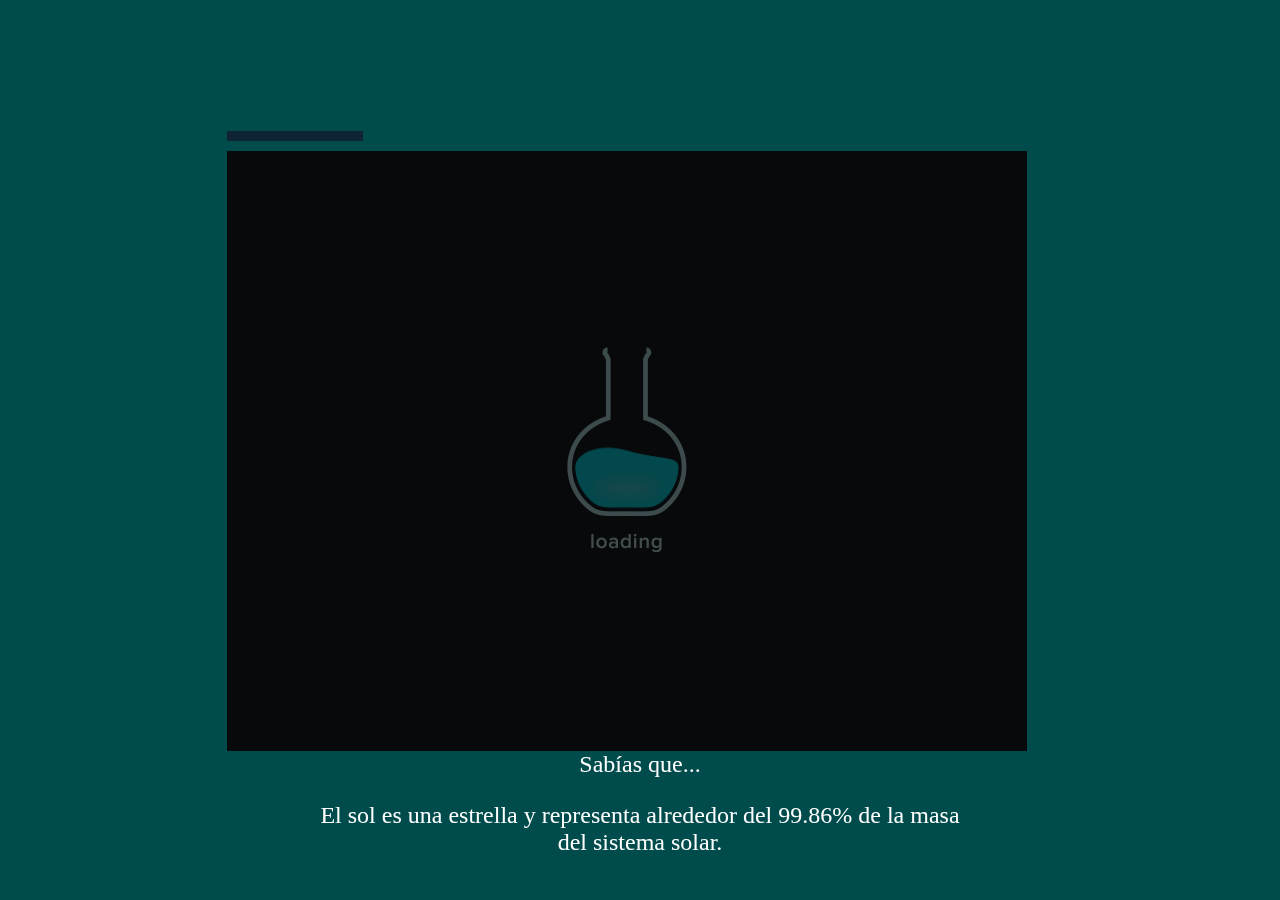
<file: cargando_tachito.html>
<!DOCTYPE html>
<html>
<head>
  <title>Reciclaje Interactivo</title>
  <meta charset="UTF-8">
  <link rel="stylesheet" type="text/css" href="css/cargando_tachito.css">
  <link rel="icon" href="imagenes/zona.png" type="image/png">
</head>
<body>
  <div class="loading-container">
    <div class="progress-bar"></div>
    <img src="imagenes/cargando.gif" class="loading-image" alt="Cargando...">
  </div>
  <div class="overlay"></div>
  <div class="sabias-que">
    <p>Sabías que...</p>
    <p id="sabias-que-texto"></p>
  </div>

  <script src="scripts/cargando_tachito.js"></script>
</body>
</html>
</file>
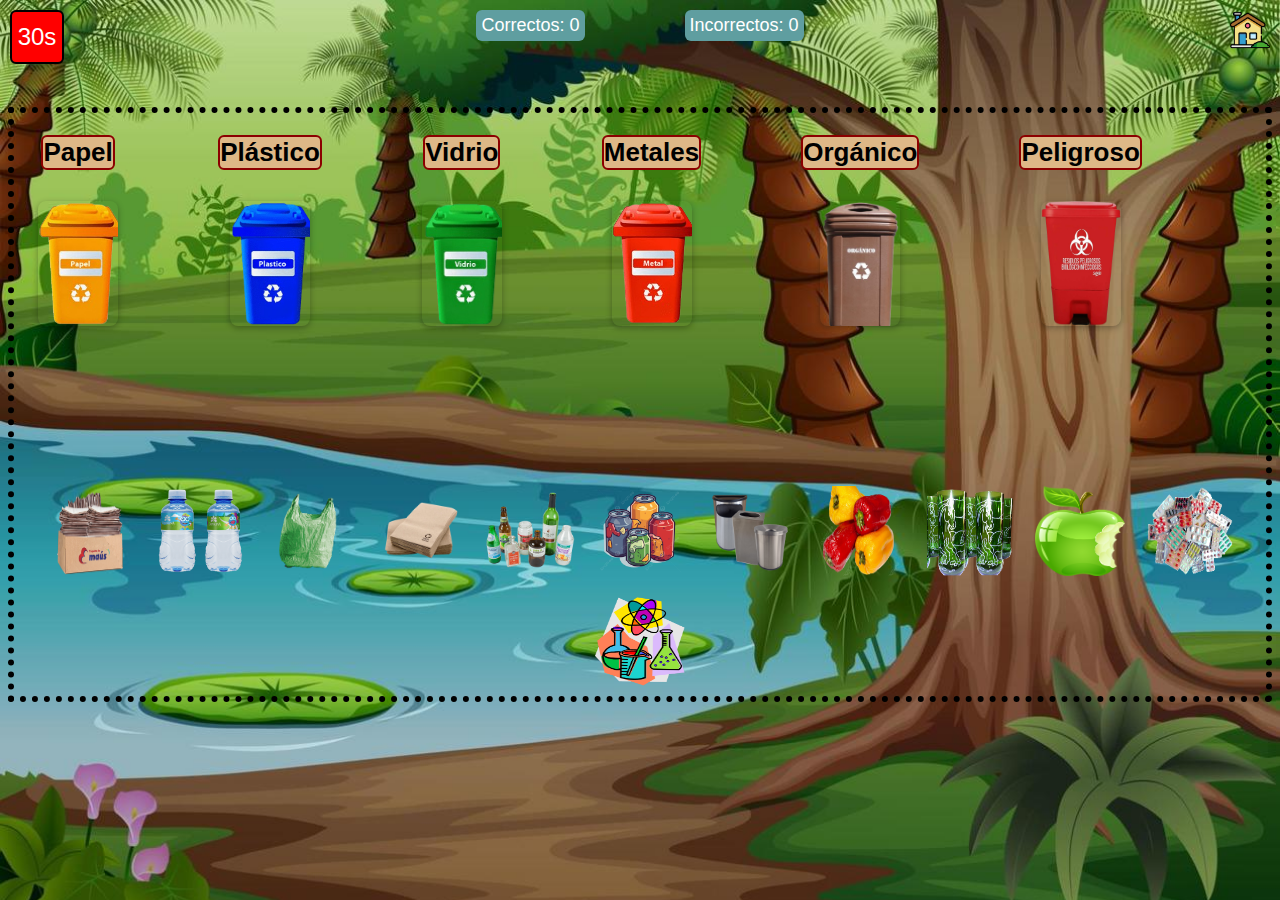
<file: juego_tachito.html>
<!DOCTYPE html>
<html>
<head>
  <title>Reciclaje Interactivo</title>
  <meta charset="UTF-8">
  <link rel="stylesheet" type="text/css" href="css/juego_tachito.css">
  <link rel="icon" href="imagenes/zona.png" type="image/png">
</head>
<body>
  <div id="timer">
    <span id="time">30</span>s
  </div>
  <div id="score">
    <div id="correct-score">Correctos: 0</div>
    <div id="incorrect-score">Incorrectos: 0</div>
  </div>
  <a href="login_tachito.html"><img src="imagenes/casita.png" alt="Casita" id="home"></a> </br></br>
  <div id="game">
    <div id="tachos">
      <div class="tacho-container">
        <h2>Papel</h2>
        <div class="tacho" id="tacho-papel" ondrop="drop(event)" ondragover="allowDrop(event)"></div>
      </div>
      <div class="tacho-container">
        <h2>Plástico</h2>
        <div class="tacho" id="tacho-plastico" ondrop="drop(event)" ondragover="allowDrop(event)"></div>
      </div>
      <div class="tacho-container">
        <h2>Vidrio</h2>
        <div class="tacho" id="tacho-vidrio" ondrop="drop(event)" ondragover="allowDrop(event)"></div>
      </div>
      <div class="tacho-container">
        <h2>Metales</h2>
        <div class="tacho" id="tacho-metales" ondrop="drop(event)" ondragover="allowDrop(event)"></div>
      </div>
      <div class="tacho-container">
        <h2>Orgánico</h2>
        <div class="tacho" id="tacho-organico" ondrop="drop(event)" ondragover="allowDrop(event)"></div>
      </div>
      <div class="tacho-container">
        <h2>Peligroso</h2>
        <div class="tacho" id="tacho-peligroso" ondrop="drop(event)" ondragover="allowDrop(event)"></div>
      </div>
    </div>
    <div id="basura">
      <div id="basura-papel1" class="basura" draggable="true" ondragstart="drag(event)"></div>
      <div id="basura-papel2" class="basura" draggable="true" ondragstart="drag(event)"></div>
      <div id="basura-plastico1" class="basura" draggable="true" ondragstart="drag(event)"></div>
      <div id="basura-plastico2" class="basura" draggable="true" ondragstart="drag(event)"></div>
      <div id="basura-vidrio1" class="basura" draggable="true" ondragstart="drag(event)"></div>
      <div id="basura-vidrio2" class="basura" draggable="true" ondragstart="drag(event)"></div>
      <div id="basura-metales1" class="basura" draggable="true" ondragstart="drag(event)"></div>
      <div id="basura-metales2" class="basura" draggable="true" ondragstart="drag(event)"></div>
      <div id="basura-organico1" class="basura" draggable="true" ondragstart="drag(event)"></div>
      <div id="basura-organico2" class="basura" draggable="true" ondragstart="drag(event)"></div>
      <div id="basura-peligroso1" class="basura" draggable="true" ondragstart="drag(event)"></div>
      <div id="basura-peligroso2" class="basura" draggable="true" ondragstart="drag(event)"></div>
    </div>
  </div>
  <div id="message-container"></div>
  <script src="scripts/juego_tachito.js"></script>
</body> 
</html>
</file>
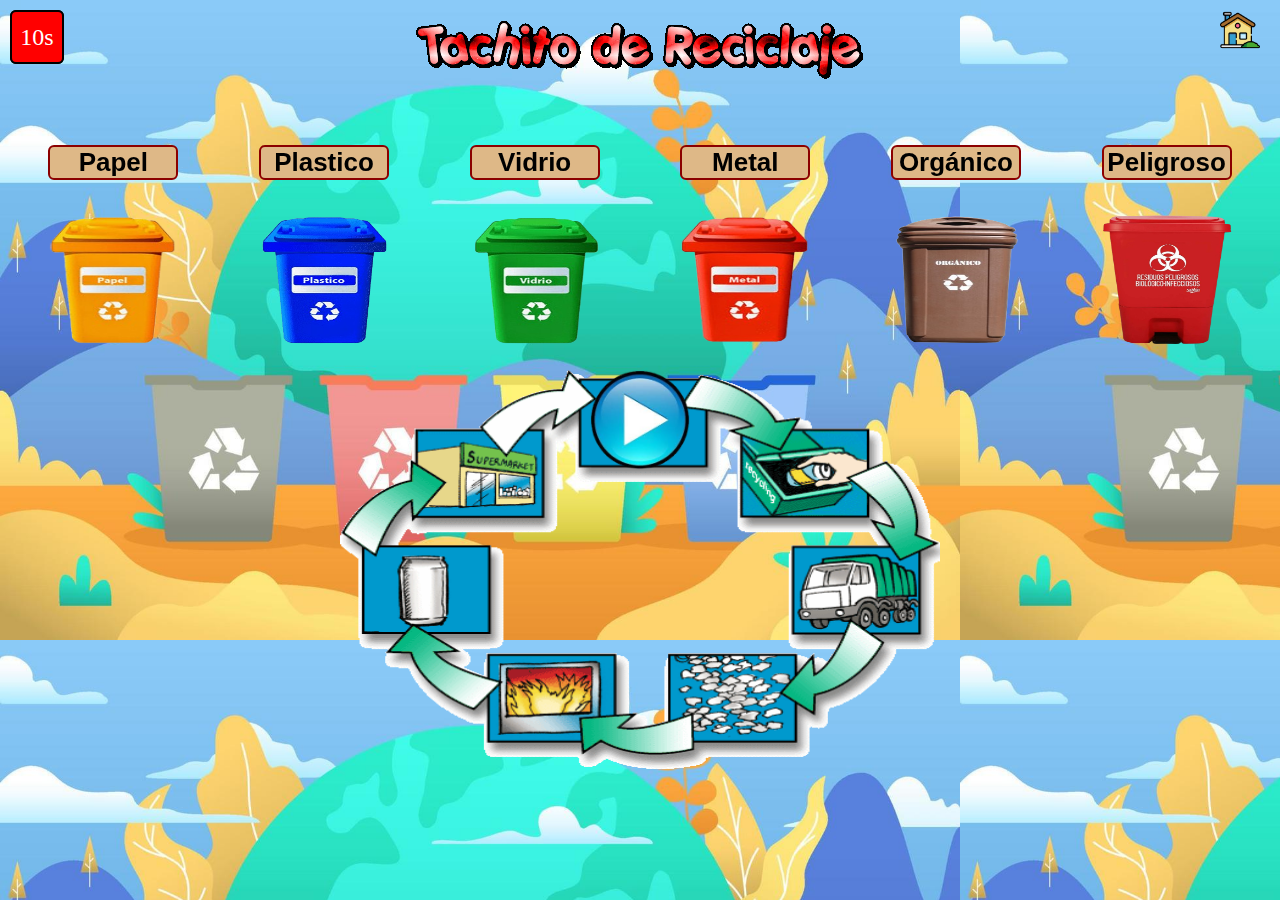
<file: login_tachito.html>
<!DOCTYPE html>
<html>
<head>
  <title>Reciclaje Interactivo</title>
  <meta charset="UTF-8">
  <link rel="stylesheet" type="text/css" href="css/login_tachito.css">
  <link rel="icon" href="imagenes/zona.PNG" type="image/png">
</head>
<body>
  <div class="countdown-container">
    
  </div>

  <h1 class="colorful-heading"><img src="imagenes/text.gif"></h1>
  
  <div class="container">
    <div class="bin">
        <h4>Papel</h4>
      <img src="imagenes/papel.png">
    </div>
    
    <div class="bin">
        <h4>Plastico</h4>
      <img src="imagenes/plastico.png">
    </div>
    
    <div class="bin">
        <h4>Vidrio</h4>
      <img src="imagenes/vidrio.png">
    </div>
    
    <div class="bin">
        <h4>Metal</h4>
      <img src="imagenes/metal.png">
    </div>
    
    <div class="bin">
        <h4>Orgánico</h4>
      <img src="imagenes/organico.png">
    </div>

    <div class="bin">
        <h4>Peligroso</h4>
      <img src="imagenes/peligroso.png">
    </div>
  </div>
  <div class="menu">
    <img src="imagenes/casita.png" alt="Casa" class="home-icon">
  </div>
  <div class="gif-container">
    <img src="imagenes/por.gif" alt="GIF en el centro" class="gif">
  </div>
  <div class="center-controls">
    <button id="play-button">
      <img src="imagenes/boton.png" alt="Reproducir">
    </button>
  </div>
  <script src="scripts/login_tachito.js"></script>
</body>
</html>
</file>
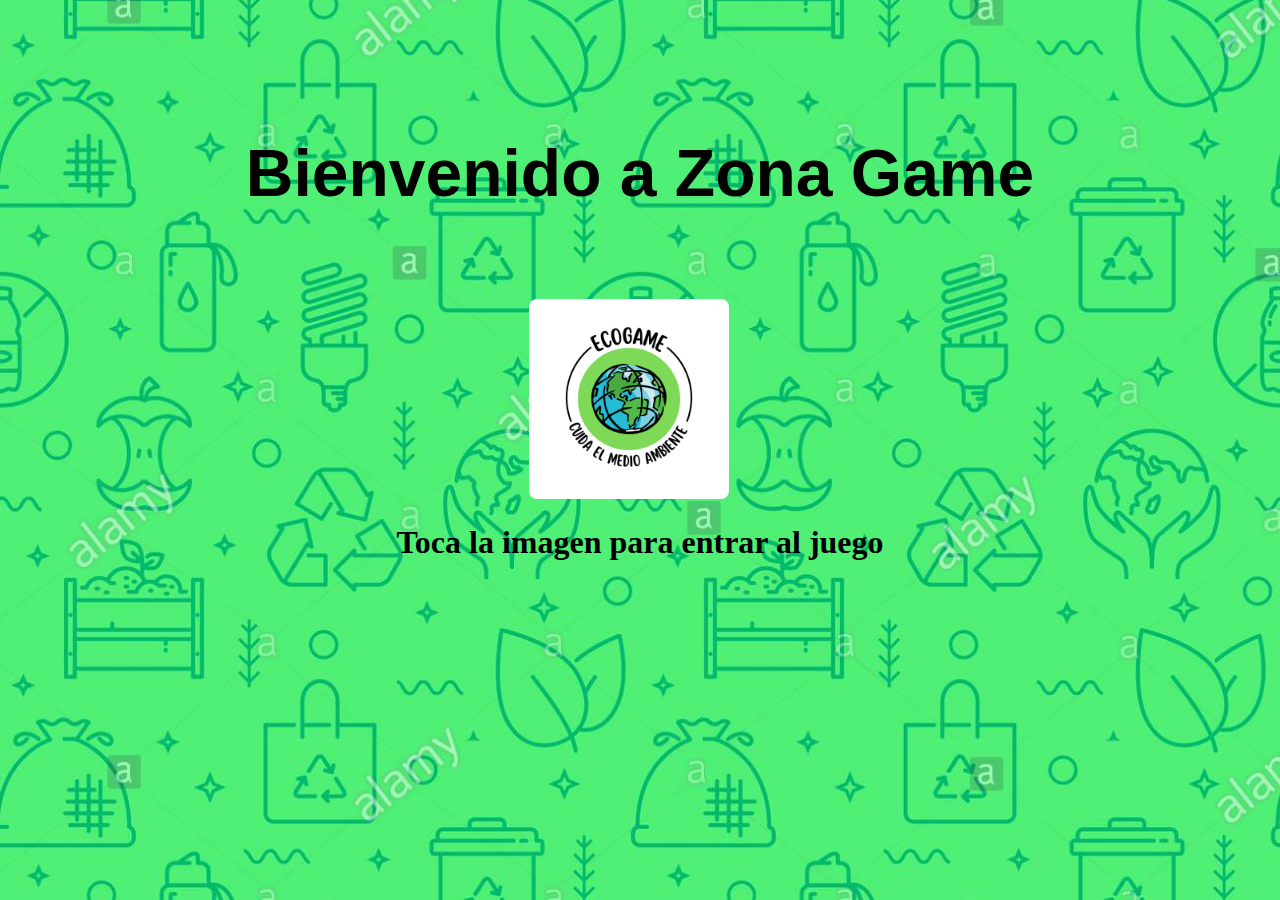
<file: pagina.html>
<!DOCTYPE html>
<html lang="es">
<head>
   <meta charset="UTF-8">
   <meta name="viewport" content="width=device-width, initial-scale=1.0">
   <link rel="stylesheet" type="text/css" href="../css/dado1.css">
   <title>Bienvenido a Zona Game</title>
</head>
<body>
   <center>
      <div>
         <h4>Bienvenido   a   Zona   Game</h4>

          <img class="img" onclick="playAudio();" src="imagenes/LOGO.png" alt="Imagen con audio" id="imagenConAudio" 
         width="200px" height="200px">

         <audio id="sonido" preload="auto">
            <source src="sonidos/mario-bros-coin.mp3" type="audio/mp3">
         </audio>

         <p><h1>Toca la imagen para entrar al juego</h1></p>
      </div>
   </center>



   <script src="scripts/scripts1.js"></script>
   
</body>
</html>
</file>
<file: css/cargando_tachito.css>
body {
  margin: 0;
  padding: 0;
  background-color: aqua;
}

.loading-container {
  position: absolute;
  top: 49%;
  left: 49%;
  transform: translate(-50%, -50%);
  text-align: center;
  z-index: 1;
}

.progress-bar {
  width: 200px;
  height: 10px;
  background-color: #337ab7;
  margin-bottom: 10px;
}

.loading-image {
  display: block;
  margin: 0 auto;
}

.overlay {
  position: fixed;
  top: 0;
  left: 0;
  width: 100%;
  height: 100%;
  background-color: rgba(0, 0, 0, 0.7);
  z-index: 2;
}

.sabias-que {
  position: fixed;
  bottom: 20px;
  left: 50%;
  transform: translateX(-50%);
  color: white;
  text-align: center;
  font-size: 24px;
  z-index: 2;
}

#sabias-que-texto {
  margin-top: 10px;
}
</file>
<file: css/juego_tachito.css>
body {
  text-align: center;
  font-family: Arial, sans-serif;
  background-image: url("../imagenes/parque.jpg");
  background-size: 100%;
}

h2 {
  background-color: #DEB887; /* Cambia el valor a tu color deseado */
  border: 2px solid #8B0000; /* Cambia el valor a tu color deseado */
  border-radius: 6px;
  display: flex;
  justify-content: center;
  align-items: center;
  font-size: 26px;
  font-family: 'Trebuchet MS', 'Lucida Sans Unicode', 'Lucida Grande', 'Lucida Sans', Arial, sans-serif;
  color: black; /* Cambia el valor a tu color deseado */
}

#game {
  margin-top: 30px;
  border: 6px dotted black; /* Agrega esta línea para el borde */
}

#timer {
  position: absolute;
  top: 10px;
  left: 10px;
  width: 50px;
  height: 50px;
  background-color: #ff0000; /* Cambia el valor a tu color deseado */
  border: 2px solid #000000; /* Cambia el valor a tu color deseado */
  border-radius: 6px;
  display: flex;
  justify-content: center;
  align-items: center;
  font-size: 24px;
  color: #ffffff; /* Cambia el valor a tu color deseado */
}

#score {
  display: flex;
  justify-content: center; /* Ajuste para centrar los elementos */
  align-items: center;
  margin-top: 10px;
}

#correct-score,
#incorrect-score {
  text-align: center;
  background-color: cadetblue; /* Cambia el valor a tu color deseado */
  border: none;
  border-radius: 6px;
  padding: 5px; /* Se redujo el espacio interno */
  margin: 0 50px; /* Margen horizontal entre los marcadores */
  font-size: 18px;
  color: #ffffff; /* Cambia el valor a tu color deseado */
}

#tachos {
  display: flex;
  justify-content: center;
  margin-bottom: 20px;
}

.tacho-container {
  display: flex;
  flex-direction: column;
  align-items: center;
  margin-right: 100px;
}

.tacho {
  width: 80px;
  height: 125px;
  border-radius: 8px;
  margin-top: 10px;
  background-size: 100% 100%;
}

.tacho-title {
  margin-top: 5px;
  font-size: 10px;
  font-weight: bold;
}

#basura {
  display: flex;
  flex-wrap: wrap;
  justify-content: center;
  margin-top: 150px;
}

.basura {
  width: 90px;
  height: 90px;
  background-size: cover;
  background-repeat: no-repeat;
  margin: 10px;
  cursor: pointer;
}

#game {
  margin-top: 30px;
}

#home {
  position: absolute;
  top: 10px;
  right: 10px;
  width: 40px;
  height: 40px;
}

/* Imagenes para los tachos*/

#tacho-papel {
  background-image: url("../imagenes/papel.png");
  background-size: cover;
}

#tacho-plastico {
  background-image: url("../imagenes/plastico.png");
  background-size: cover;
}

#tacho-vidrio {
  background-image: url("../imagenes/vidrio.png");
  background-size: cover;
}

#tacho-metales {
  background-image: url("../imagenes/metal.png");
  background-size: cover;
}

#tacho-organico {
  background-image: url("../imagenes/organico.png");
  background-size: cover;
}

#tacho-peligroso {
  background-image: url("../imagenes/peligroso.png");
  background-size: 100% 100%;
}
/* Imagenes para la basura*/

#basura-papel1 {
  background-image: url("../imagenes/papeles.png");
  background-size: 100% 100%;
}
#basura-papel2 {
  background-image: url("../imagenes/servilleta.png");
  background-size: 100% 100%;
}

#basura-plastico1 {
  background-image: url("../imagenes/botellas.png");
  background-size: 100% 100%;
}
#basura-plastico2 {
  background-image: url("../imagenes/funda.png");
  background-size: 100% 100%;
}

#basura-vidrio1 {
  background-image: url("../imagenes/botellas_vidrio.png");
  background-size: 100% 100%;
}
#basura-vidrio2 {
  background-image: url("../imagenes/copa.png");
  background-size: 100% 100%;
}
#basura-metales1 {
  background-image: url("../imagenes/latas.png");
  background-size: 100% 100%;
}
#basura-metales2 {
  background-image: url("../imagenes/tacho.png");
  background-size: 100% 100%;
}

#basura-organico1 {
  background-image: url("../imagenes/manzana.jpg");
  background-size: 100% 100%;
}
#basura-organico2 {
  background-image: url("../imagenes/pimiento.png");
  background-size: 100% 100%;
}
#basura-peligroso1 {
  background-image: url("../imagenes/medicamentos.png");
  background-size: 100% 100%;
}
#basura-peligroso2 {
  background-image: url("../imagenes/reciduo_laboratorio.jpg");
  background-size: 100% 100%;
}
/* Estilos para el mensaje */


.message-container {
  padding: 10px 20px;
  border: none;
  text-align: center;
  display: inline-block;
  cursor: pointer;
}
.message {
  display: flex;
  flex-direction: column;
  align-items: center;
  justify-content: center;
  padding: 20px;
  border-radius: 10px;
  position: fixed;
  top: 50%;
  left: 50%;
  transform: translate(-50%, -50%);
  background-color: saddlebrown; /*Cambia el color al que desees*/
  border: 2px solid black; /*Cambia el color al que desees*/
  border-radius: 6px;
  font-size: 24px;
  color: #ffffff; 
}

/* Transición suave al arrastrar la basura */
.basura {
  transition: opacity 0.3s ease-in-out, transform 0.3s ease-in-out;
}

.basura:hover {
  opacity: 0.8;
  transform: scale(1.1);
}

/* Animación al mostrar/ocultar el mensaje */
.message {
  animation: fade-in-out 0.5s ease-in-out;
}

@keyframes fade-in-out {
  0% {
    opacity: 0;
    transform: scale(0.8);
  }
  100% {
    opacity: 1;
    transform: scale(1);
  }
}

/* Efecto de sombra en los tachos */
.tacho {
  box-shadow: 0 2px 6px rgba(0, 0, 0, 0.3);
  transition: background-color 0.3s ease-in-out;
}
</file>
<file: css/login_tachito.css>
body {
    background-image: url("../imagenes/fondo.jpg");
    background-size: 75%;
  }

  .colorful-heading {
    background-size: 50%;
    text-align: center;
  }

  h4 {
  background-color: #DEB887; /* Cambia el valor a tu color deseado */
  border: 2px solid #8B0000; /* Cambia el valor a tu color deseado */
  border-radius: 6px;
  display: flex;
  justify-content: center;
  align-items: center;
  font-size: 26px;
  font-family: 'Trebuchet MS', 'Lucida Sans Unicode', 'Lucida Grande', 'Lucida Sans', Arial, sans-serif;
  color: black; /* Cambia el valor a tu color deseado */
  }
  .container {
    display: flex;
    justify-content: space-around;
    align-items: center;
    margin-bottom: 20px;
  }
  
  .bin {
    text-align: center;
  }
  
  .bin img {
    width: 130px;
    height: 130px;
  }
  
  .gif-container {
    position: fixed;
    top: 120px;
    left: 0px;
    width: 100%;
    height: 100%;
    display: flex;
    align-items: center;
    justify-content: center;
    z-index: -1;
  }
  
  .gif {
    width: 600px; 
    height: 400px;
  }
  .countdown-container {
    position: absolute;
    top: 10px;
    left: 10px;
    width: 50px;
    height: 50px;
    background-color: #ff0000; /*Cambia el color al que desees*/
    border: 2px solid #000000; /*Cambia el color al que desees*/
    border-radius: 6px;
    display: flex;
    justify-content: center;
    align-items: center;
    font-size: 24px;
    color: #ffffff; 
  }
  
  .controls {
    text-align: center;
    margin-bottom: 20px;
  }
  
  .menu {
    position: absolute;
    top: 10px;
    right: 10px;
    display: flex;
    align-items: center;
  }
  
  .menu .home-icon {
    width: 40px;
    height: 40px;
    margin-right: 10px;
    cursor: pointer;
  }
    
  .center-controls {
    display: flex;
    justify-content: center;
    margin-bottom: 20px;
  }
  
  #play-button {
    border: none;
    background: none;
    cursor: pointer;
  }
  
  #play-button img {
    width: 100px;
    height: 100px;
  }
  
  #countdown {
    font-size: 24px;
    font-weight: bold;
    color: #333;
  }

  /*Responsive*/
  @media (max-width: 768px) {
    .tacho {
      flex-basis: 50%;
    }
  }
  
  @media (max-width: 576px) {
    .tacho {
      flex-basis: 100%;
    }
  }
  @media (max-width: 576px) {
    body {
      background-image: url("fondo1.jpg");
    }
  }
  @media (max-width: 1200px) {
    body {
      background-size: 50%;
    }
  }
  
  @media (max-width: 992px) {
    h1 {
      font-size: 30px;
    }
  
    h4 {
      font-size: 18px;
    }
  
    .bin img {
      width: 100px;
      height: 100px;
    }
  
    .gif {
      width: 400px;
      height: 200px;
    }
  
    .countdown-container {
      width: 40px;
      height: 40px;
      font-size: 18px;
    }
  
    .menu .home-icon {
      width: 30px;
      height: 30px;
      margin-right: 5px;
    }
  
    #play-button img {
      width: 80px;
      height: 80px;
    }
  
    #countdown {
      font-size: 18px;
    }
  }
  
  @media (max-width: 576px) {
    h1 {
      font-size: 24px;
    }
  
    h4 {
      font-size: 16px;
    }
  
    .bin img {
      width: 80px;
      height: 80px;
    }
  
    .gif {
      width: 300px;
      height: 150px;
    }
  
    .countdown-container {
      width: 30px;
      height: 30px;
      font-size: 14px;
    }
  
    .menu .home-icon {
      width: 20px;
      height: 20px;
      margin-right: 3px;
    }
  
    #play-button img {
      width: 60px;
      height: 60px;
    }
  
    #countdown {
      font-size: 14px;
    }
  }
</file>
<file: css/dado1.css>
body {
         background-color: #3AED7F;
         margin: 0;
         display: flex;
         align-items: center;
         justify-content: center;
         height: 100vh;
         cursor: pointer; /* Cambia el cursor al pasar sobre la página */
      }

      h4 {
         font-size: 66px;
         color: black;
         text-align: center;
          font-family: 'Silkscreen', sans-serif;
          font-weight: bold; /* Negrita */
      }

      h4:hover {
         transform: scale(1.2); /* Efecto de escala al pasar el ratón */
      }

      p {
         font-size: 20px;
         color: black;
         text-align: center;
         font-weight: bold;
         font-family: 'Trebuchet MS', sans-serif;
         font-weight: bold; /* Negrita */
      }

      body {
         background-image: url('../imagenes/fondo2.jpg');
         background-size: cover; 
         height: 70vh;
         background-position: center;
         background-repeat: no-repeat; /* Evita que la imagen se repita */
         overflow: hidden;
         margin: 0;
      }


      .img {
        margin-right: 22px;
        cursor: pointer;
        border-radius: 8px;
        transition: transform 0.5s ease;
      }

      .img:hover {
        transform: scale(1.2); /* Efecto de escala al pasar el ratón */
      }
</file>
